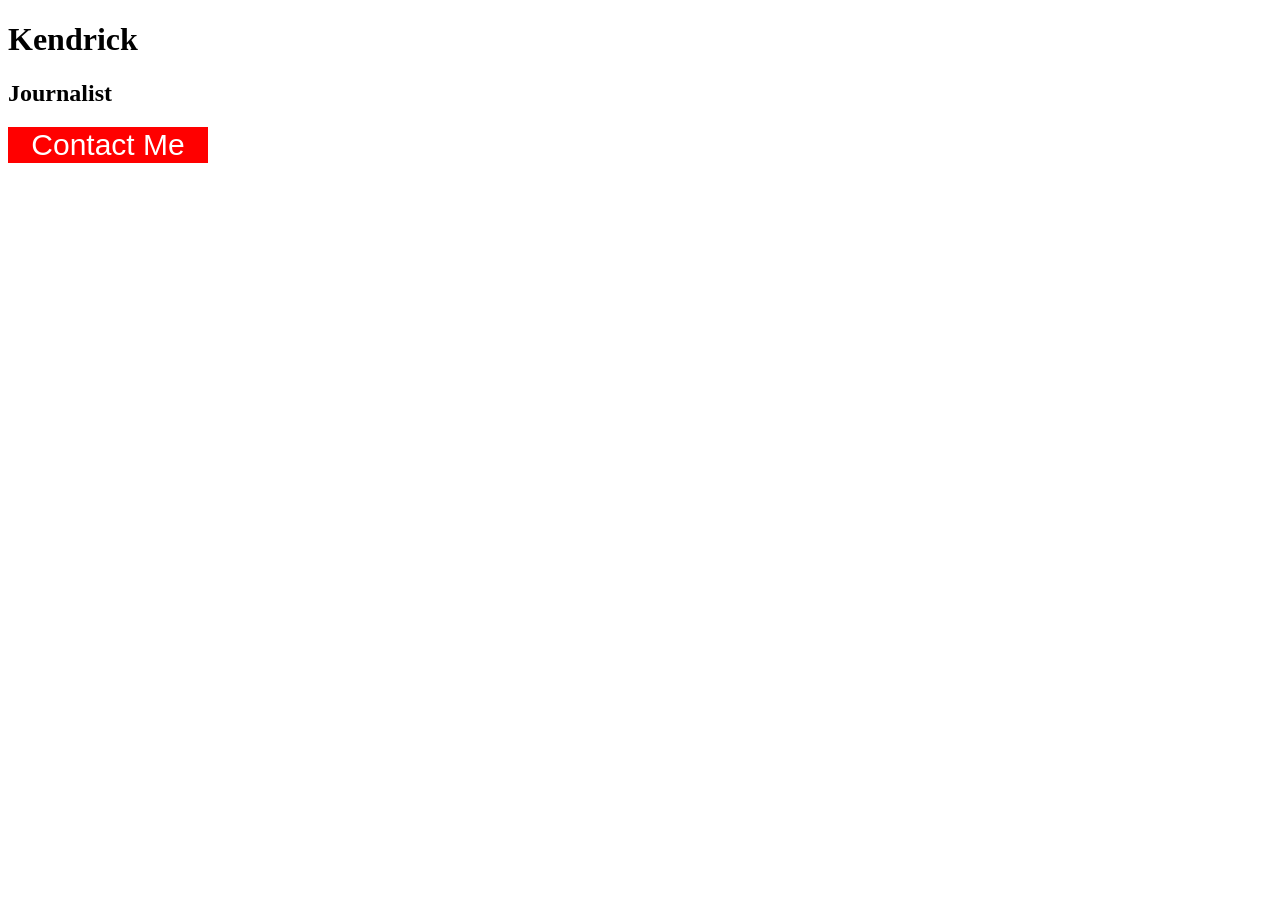
<file: button-assignment/index.html>
<!doctype html>
<html lang="en">
    <head>
        <title>Kendrick Brown</title>
        <link href="style.css" rel="stylesheet" />
    </head>

    <body>
        <h1>Kendrick</h1>
        <h2>Journalist</h2>
        <button>Contact Me</button>
    </body>
</html>
</file>
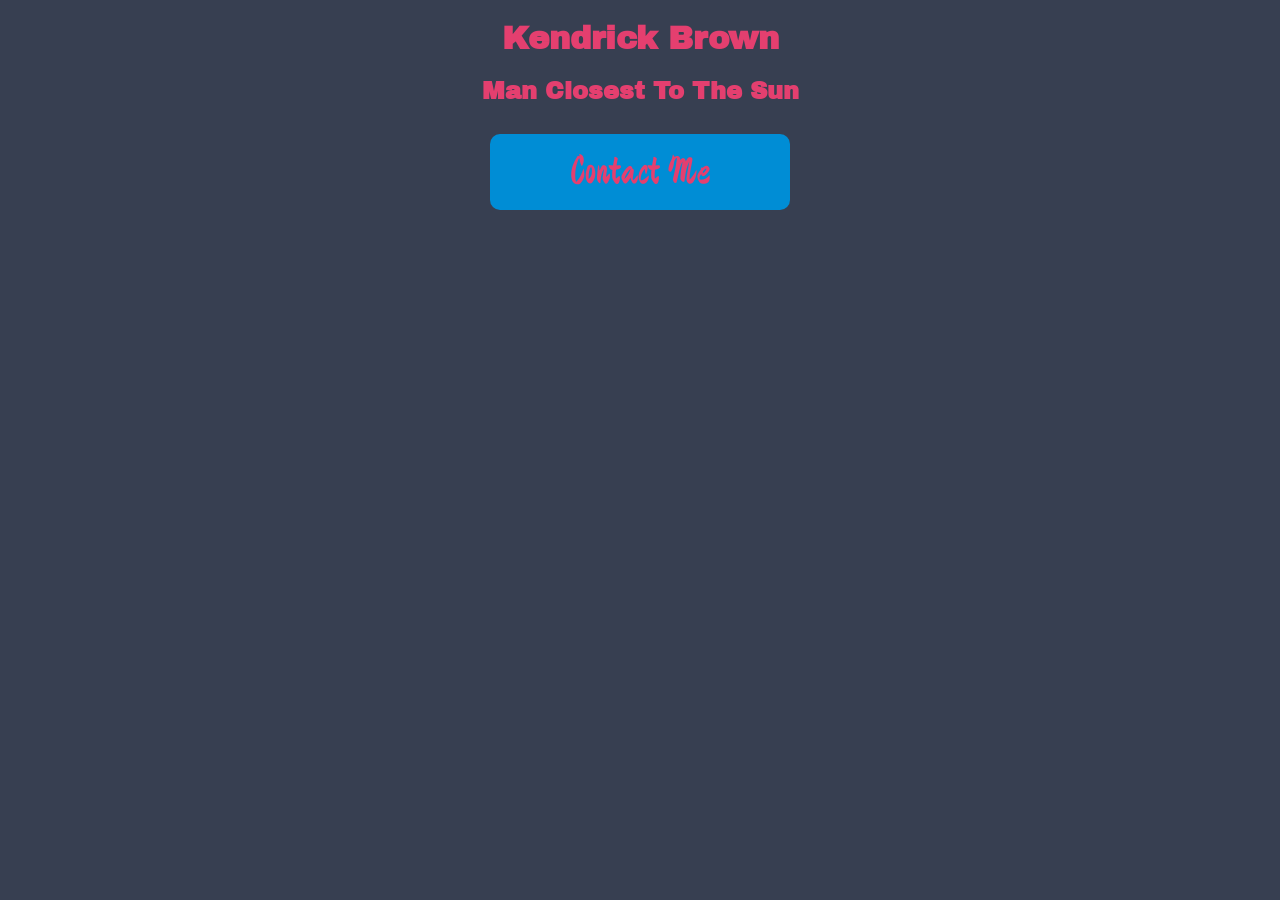
<file: contact-button-assignment/index.html>
<!doctype html>
<html lang="en">
    <head>
        <link rel="preconnect" href="https://fonts.googleapis.com" />
        <link rel="preconnect" href="https://fonts.gstatic.com" crossorigin />
        <link href="https://fonts.googleapis.com/css2?family=Archivo+Black&display=swap" rel="stylesheet" />

        <link rel="preconnect" href="https://fonts.googleapis.com" />
        <link rel="preconnect" href="https://fonts.gstatic.com" crossorigin />
        <link
            href="https://fonts.googleapis.com/css2?family=Archivo+Black&family=Devonshire&display=swap"
            rel="stylesheet" />

        <link href="style.css" rel="stylesheet" />
        <title>Kendrick Brown Button</title>
    </head>

    <body>
        <h1>Kendrick Brown</h1>
        <h2>Man Closest To The Sun</h2>
        <button>Contact Me</button>
    </body>
</html>
</file>
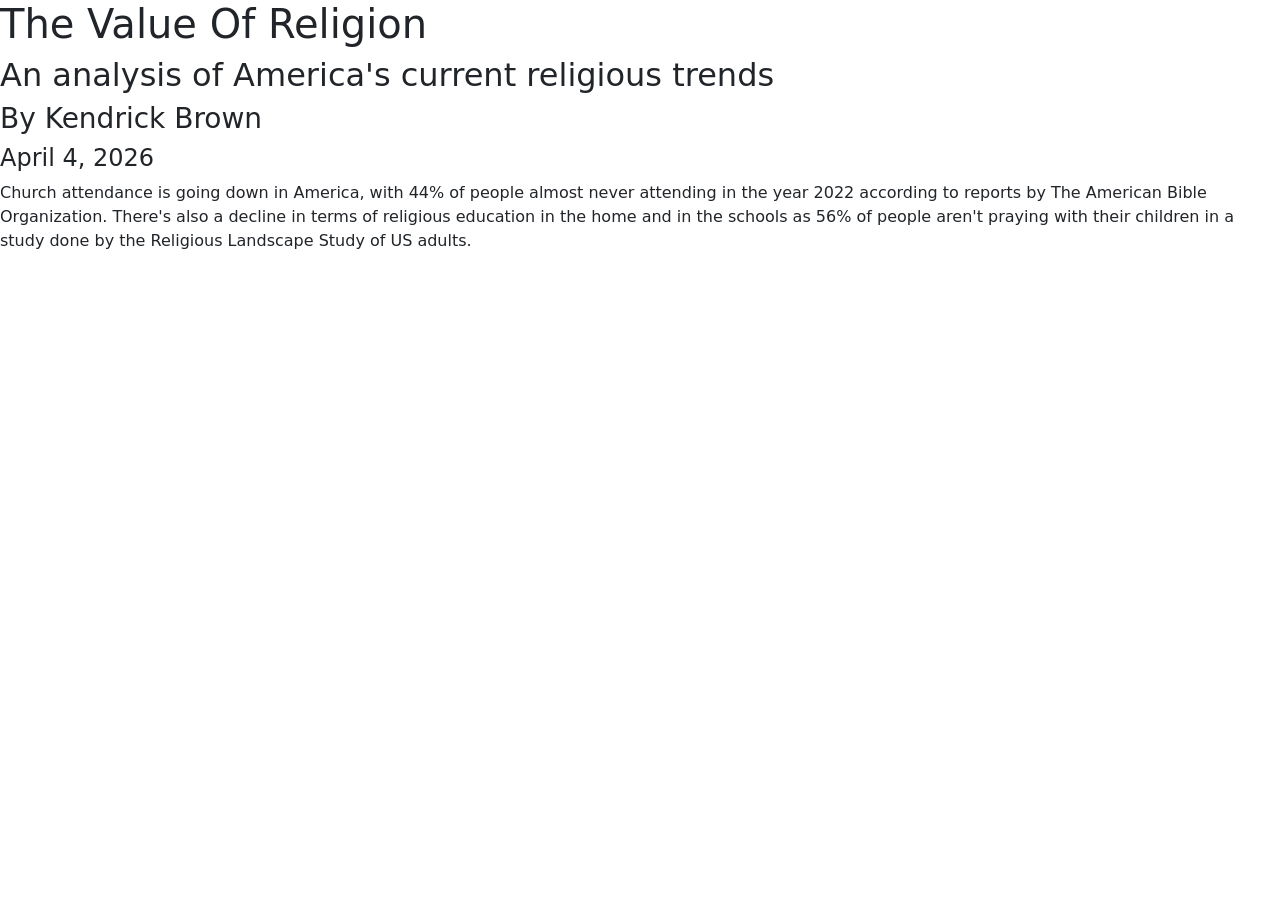
<file: data-viz-project/Index.html>
<!doctype html>
<html lang="en">
    <head>
        <title>Kendrick Brown's Data Story</title>

        <meta charset="utf-8" />

        <meta name="viewport" content="width=device-width, initial-scale=1, shrink-to-fit=no" />

        <!-- Bootstrap CSS -->

        <link
            href="https://cdn.jsdelivr.net/npm/bootstrap@5.3.8/dist/css/bootstrap.min.css"
            rel="stylesheet"
            integrity="sha384-sRIl4kxILFvY47J16cr9ZwB07vP4J8+LH7qKQnuqkuIAvNWLzeN8tE5YBujZqJLB"
            crossorigin="anonymous" />
        <link href="style.css" rel="stylesheet" />
    </head>

    <body>
        <div id="article">
            <h1>The Value Of Religion</h1>

            <h2>An analysis of America's current religious trends</h2>

            <h3 id="byline">By Kendrick Brown</h3>

            <h4 id="date">April 4, 2026</h4>

            <p>
                Church attendance is going down in America, with 44% of people almost never attending in the year 2022
                according to reports by The American Bible Organization. There's also a decline in terms of religious
                education in the home and in the schools as 56% of people aren't praying with their children in a study
                done by the Religious Landscape Study of US adults.
            </p>
            <div class="flourish-embed flourish-chart" data-src="visualisation/28506680">
                <script src="https://public.flourish.studio/resources/embed.js"></script>
                <noscript
                    ><img
                        src="https://public.flourish.studio/visualisation/28506680/thumbnail"
                        width="100%"
                        alt="visualization"
                /></noscript>
            </div>
            <div class="flourish-embed flourish-chart" data-src="visualisation/28507134">
                <script src="https://public.flourish.studio/resources/embed.js"></script>
                <noscript
                    ><img
                        src="https://public.flourish.studio/visualisation/28507134/thumbnail"
                        width="100%"
                        alt="visualization"
                /></noscript>
            </div>
        </div>
    </body>
</html>
</file>
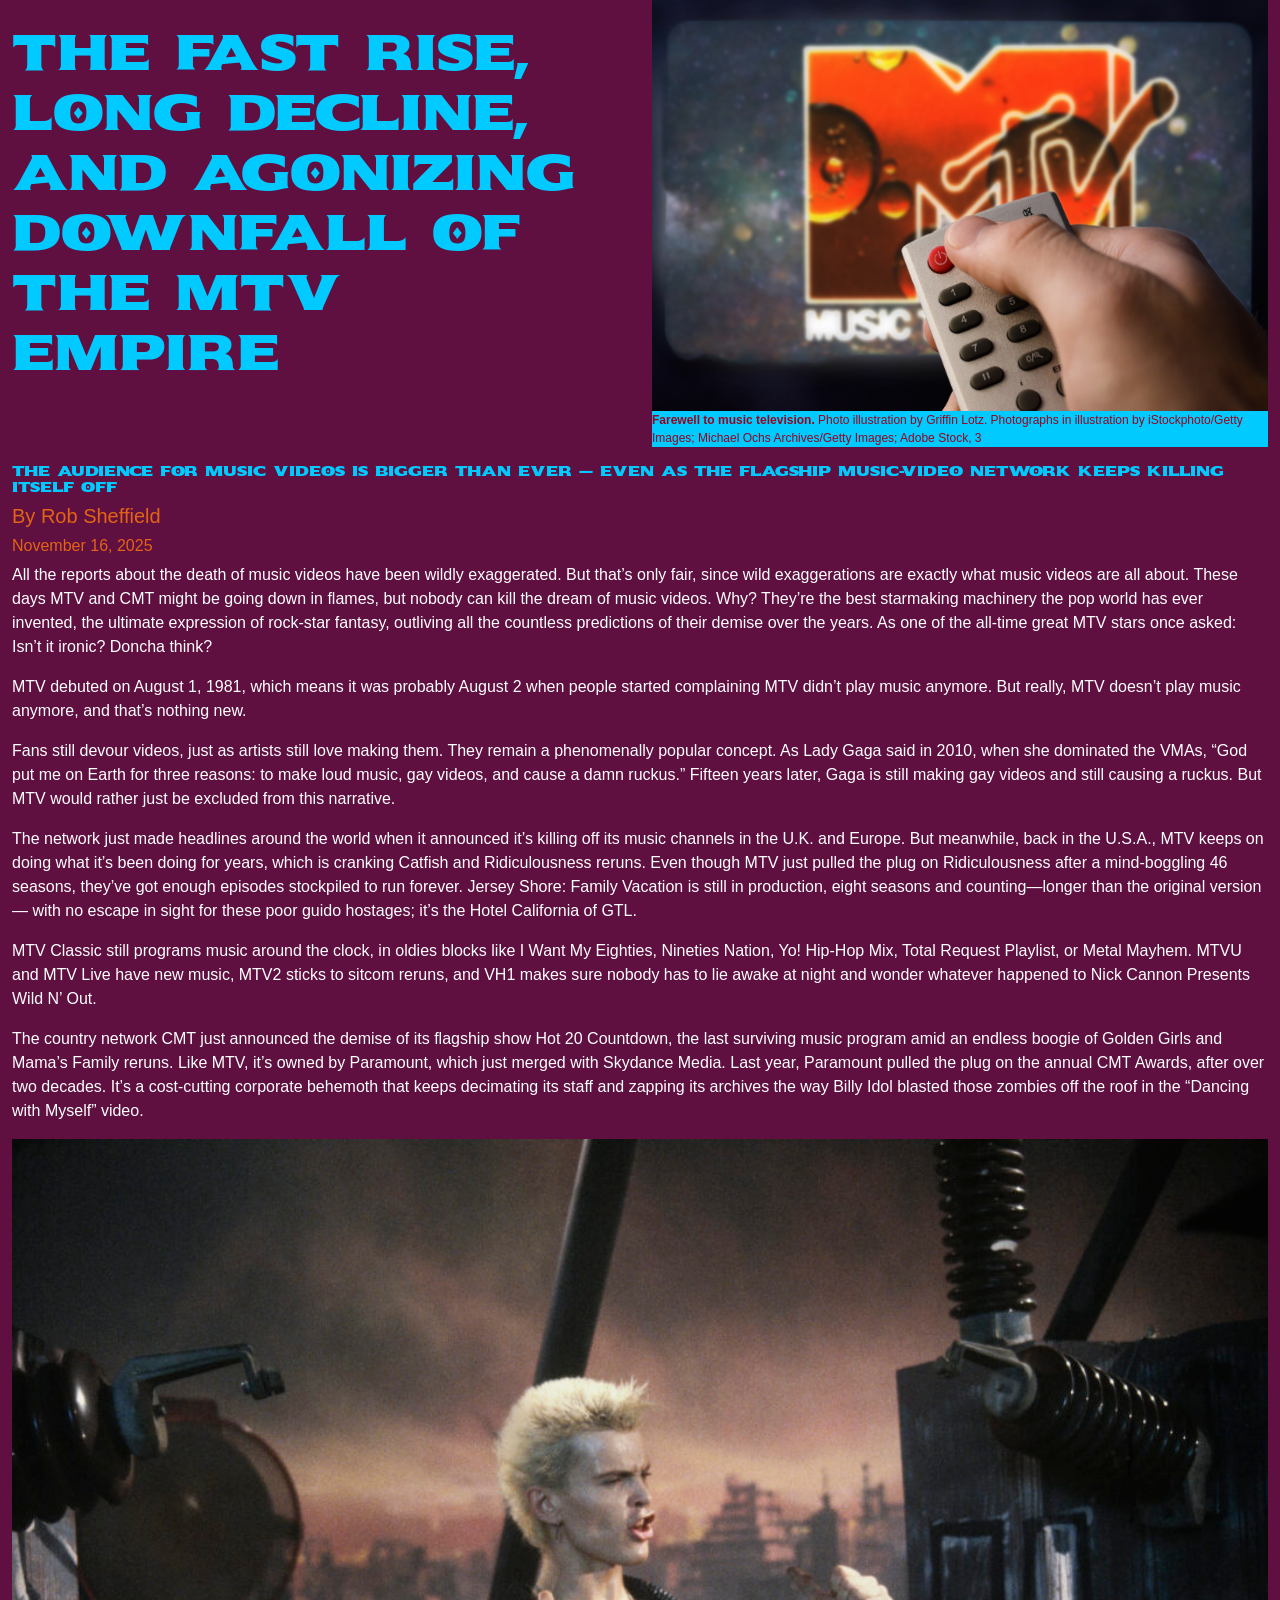
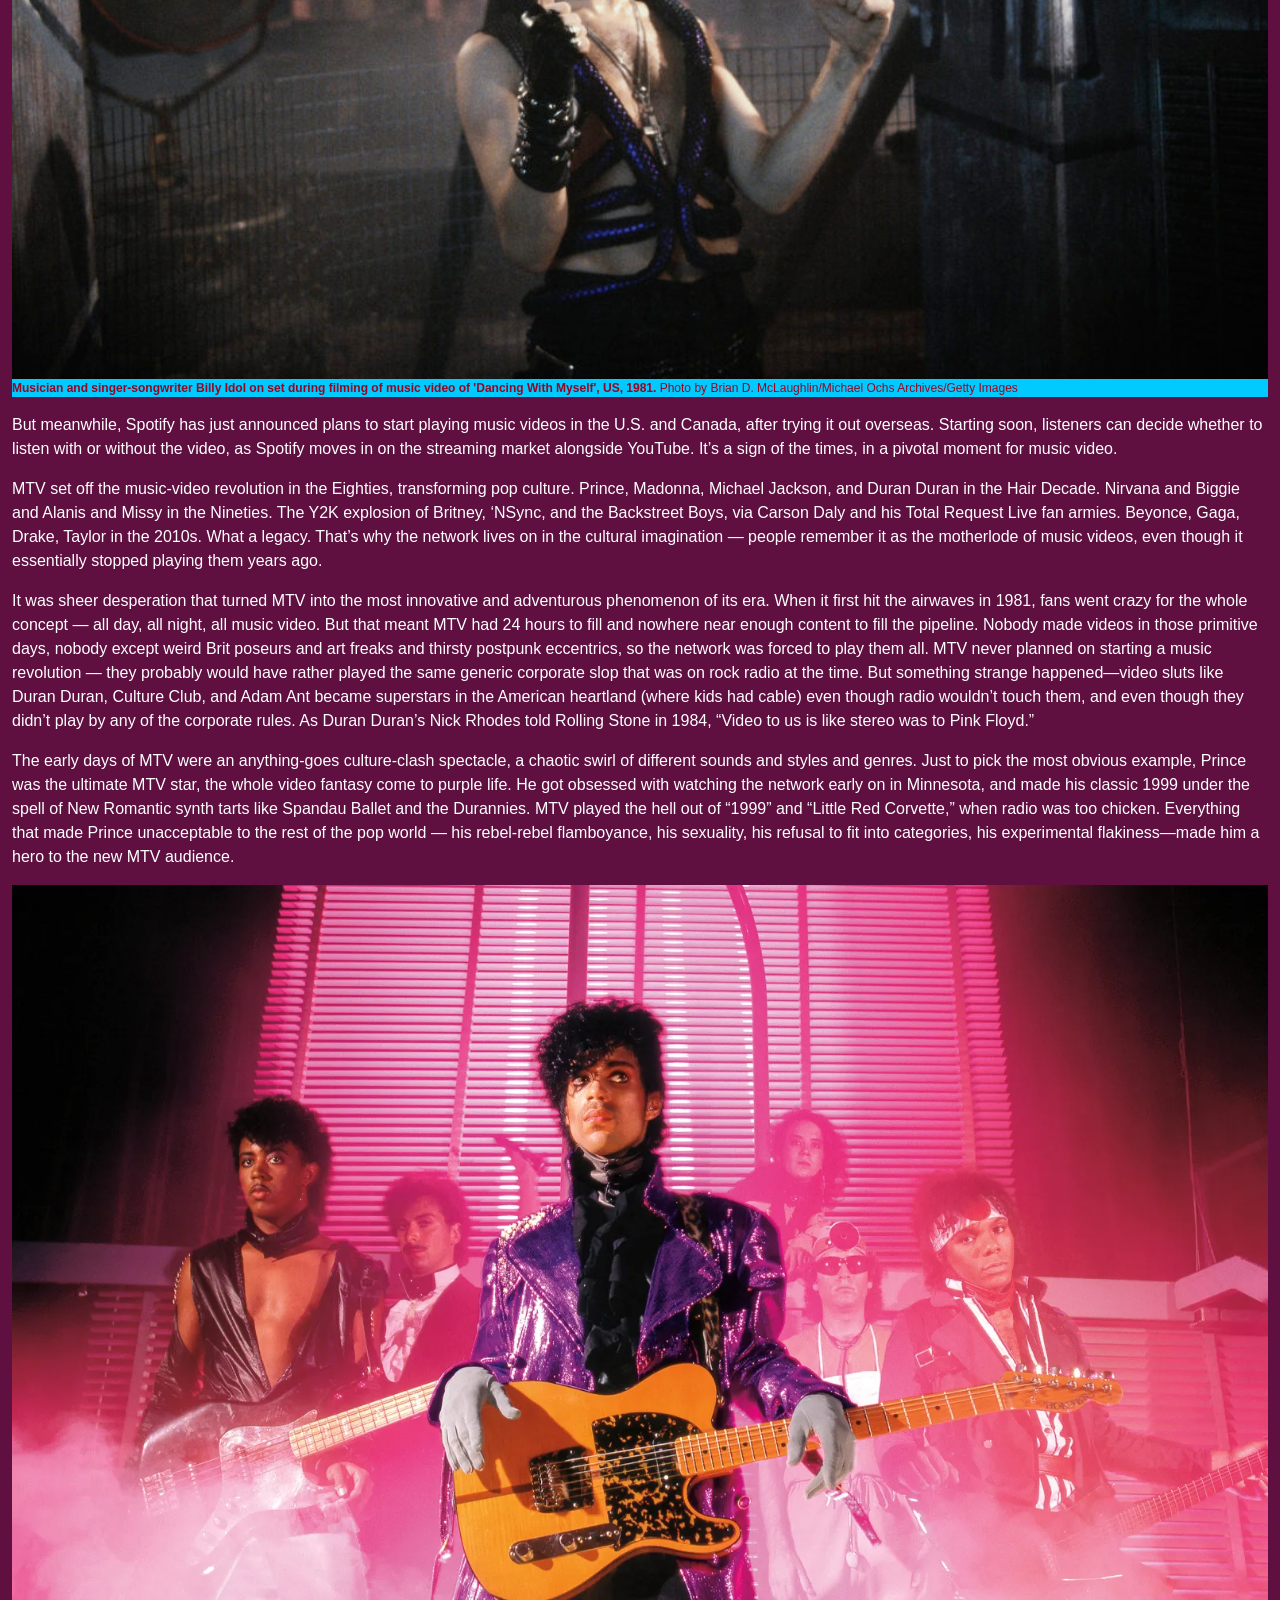
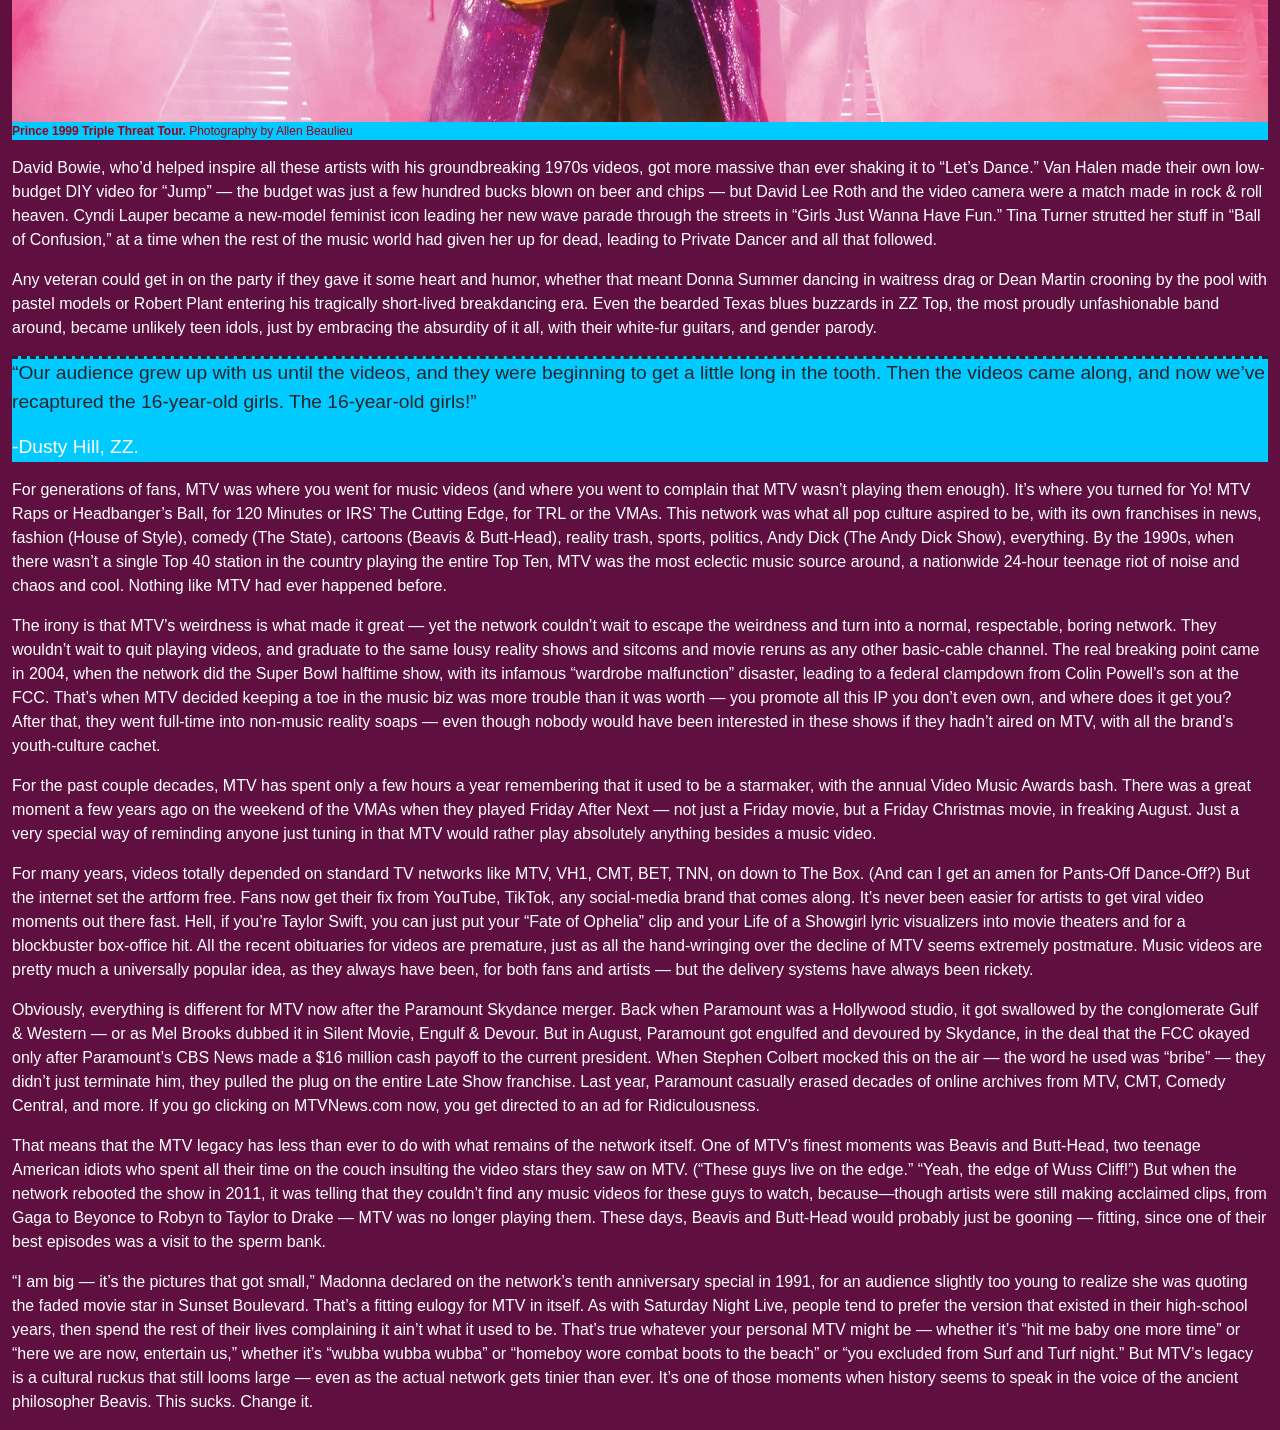
<file: final-project/index.html>
<!doctype html>
<html lang="en">
    <head>
        <title>Kendrick Brown Final Project</title>

        <meta charset="utf-8" />
        <meta name="viewport" content="width=device-width, initial-scale=1, shrink-to-fit=no" />

        <link
            href="https://cdn.jsdelivr.net/npm/bootstrap@5.3.8/dist/css/bootstrap.min.css"
            rel="stylesheet"
            integrity="sha384-sRIl4kxILFvY47J16cr9ZwB07vP4J8+LH7qKQnuqkuIAvNWLzeN8tE5YBujZqJLB"
            crossorigin="anonymous" />

        <link rel="preconnect" href="https://fonts.googleapis.com" />
        <link rel="preconnect" href="https://fonts.gstatic.com" crossorigin />
        <link
            href="https://fonts.googleapis.com/css2?family=Archivo+Black&family=Devonshire&family=Playwrite+US+Modern:wght@100..400&family=Sekuya&display=swap"
            rel="stylesheet" />

        <link href="styles.css" rel="stylesheet" />
    </head>

    <body>
        <div class="container-fluid" id="topper">
            <div class="row">
                <div class="col-sm-6">
                    <h1>The Fast Rise, Long Decline, and Agonizing Downfall of the MTV Empire</h1>
                </div>
                <div class="col-sm-6">
                    <img src="farewell-to-music-television.jpg" alt="MTVlogo" />
                    <p class="caption">
                        Farewell to music television.<span class="credit">
                            Photo illustration by Griffin Lotz. Photographs in illustration by iStockphoto/Getty Images;
                            Michael Ochs Archives/Getty Images; Adobe Stock, 3</span
                        >
                    </p>
                </div>
            </div>
        </div>
        <div class="container-fluid" id="content">
            <div class="row">
                <div class="col">
                    <h3>
                        The audience for music videos is bigger than ever — even as the flagship music-video network
                        keeps killing itself off
                    </h3>
                    <h5>By Rob Sheffield</h5>
                    <h6>November 16, 2025</h6>
                    <p class="narrative">
                        All the reports about the death of music videos have been wildly exaggerated. But that’s only
                        fair, since wild exaggerations are exactly what music videos are all about. These days MTV and
                        CMT might be going down in flames, but nobody can kill the dream of music videos. Why? They’re
                        the best starmaking machinery the pop world has ever invented, the ultimate expression of
                        rock-star fantasy, outliving all the countless predictions of their demise over the years. As
                        one of the all-time great MTV stars once asked: Isn’t it ironic? Doncha think?
                    </p>
                    <p class="narrative">
                        MTV debuted on August 1, 1981, which means it was probably August 2 when people started
                        complaining MTV didn’t play music anymore. But really, MTV doesn’t play music anymore, and
                        that’s nothing new.
                    </p>
                    <div class="flourish-embed flourish-chart" data-src="story/3653570">
                        <script src="https://public.flourish.studio/resources/embed.js"></script>
                        <noscript
                            ><img
                                src="https://public.flourish.studio/story/3653570/thumbnail"
                                width="100%"
                                alt="visualization"
                        /></noscript>
                    </div>
                    <p class="narrative">
                        Fans still devour videos, just as artists still love making them. They remain a phenomenally
                        popular concept. As Lady Gaga said in 2010, when she dominated the VMAs, “God put me on Earth
                        for three reasons: to make loud music, gay videos, and cause a damn ruckus.” Fifteen years
                        later, Gaga is still making gay videos and still causing a ruckus. But MTV would rather just be
                        excluded from this narrative.
                    </p>
                    <p class="narrative">
                        The network just made headlines around the world when it announced it’s killing off its music
                        channels in the U.K. and Europe. But meanwhile, back in the U.S.A., MTV keeps on doing what it’s
                        been doing for years, which is cranking Catfish and Ridiculousness reruns. Even though MTV just
                        pulled the plug on Ridiculousness after a mind-boggling 46 seasons, they’ve got enough episodes
                        stockpiled to run forever. Jersey Shore: Family Vacation is still in production, eight seasons
                        and counting—longer than the original version — with no escape in sight for these poor guido
                        hostages; it’s the Hotel California of GTL.
                    </p>
                    <p class="narrative">
                        MTV Classic still programs music around the clock, in oldies blocks like I Want My Eighties,
                        Nineties Nation, Yo! Hip-Hop Mix, Total Request Playlist, or Metal Mayhem. MTVU and MTV Live
                        have new music, MTV2 sticks to sitcom reruns, and VH1 makes sure nobody has to lie awake at
                        night and wonder whatever happened to Nick Cannon Presents Wild N’ Out.
                    </p>
                    <p class="narrative">
                        The country network CMT just announced the demise of its flagship show Hot 20 Countdown, the
                        last surviving music program amid an endless boogie of Golden Girls and Mama’s Family reruns.
                        Like MTV, it’s owned by Paramount, which just merged with Skydance Media. Last year, Paramount
                        pulled the plug on the annual CMT Awards, after over two decades. It’s a cost-cutting corporate
                        behemoth that keeps decimating its staff and zapping its archives the way Billy Idol blasted
                        those zombies off the roof in the “Dancing with Myself” video.
                    </p>
                    <img
                        src="MV5BNWM4ODc1MmUtMDliNy00N2Y0LWJiZjMtNDhmNDhiYTM2MDNhXkEyXkFqcGc@._V1_FMjpg_UX1000_.jpg"
                        alt="Billy Idol" />
                    <p class="caption">
                        Musician and singer-songwriter Billy Idol on set during filming of music video of 'Dancing With
                        Myself', US, 1981.
                        <span class="credit"> Photo by Brian D. McLaughlin/Michael Ochs Archives/Getty Images</span>
                    </p>
                    <p class="narrative">
                        But meanwhile, Spotify has just announced plans to start playing music videos in the U.S. and
                        Canada, after trying it out overseas. Starting soon, listeners can decide whether to listen with
                        or without the video, as Spotify moves in on the streaming market alongside YouTube. It’s a sign
                        of the times, in a pivotal moment for music video.
                    </p>
                    <p class="narrative">
                        MTV set off the music-video revolution in the Eighties, transforming pop culture. Prince,
                        Madonna, Michael Jackson, and Duran Duran in the Hair Decade. Nirvana and Biggie and Alanis and
                        Missy in the Nineties. The Y2K explosion of Britney, ‘NSync, and the Backstreet Boys, via Carson
                        Daly and his Total Request Live fan armies. Beyonce, Gaga, Drake, Taylor in the 2010s. What a
                        legacy. That’s why the network lives on in the cultural imagination — people remember it as the
                        motherlode of music videos, even though it essentially stopped playing them years ago.
                    </p>
                    <p class="narrative">
                        It was sheer desperation that turned MTV into the most innovative and adventurous phenomenon of
                        its era. When it first hit the airwaves in 1981, fans went crazy for the whole concept — all
                        day, all night, all music video. But that meant MTV had 24 hours to fill and nowhere near enough
                        content to fill the pipeline. Nobody made videos in those primitive days, nobody except weird
                        Brit poseurs and art freaks and thirsty postpunk eccentrics, so the network was forced to play
                        them all. MTV never planned on starting a music revolution — they probably would have rather
                        played the same generic corporate slop that was on rock radio at the time. But something strange
                        happened—video sluts like Duran Duran, Culture Club, and Adam Ant became superstars in the
                        American heartland (where kids had cable) even though radio wouldn’t touch them, and even though
                        they didn’t play by any of the corporate rules. As Duran Duran’s Nick Rhodes told Rolling Stone
                        in 1984, “Video to us is like stereo was to Pink Floyd.”
                    </p>
                    <p class="narrative">
                        The early days of MTV were an anything-goes culture-clash spectacle, a chaotic swirl of
                        different sounds and styles and genres. Just to pick the most obvious example, Prince was the
                        ultimate MTV star, the whole video fantasy come to purple life. He got obsessed with watching
                        the network early on in Minnesota, and made his classic 1999 under the spell of New Romantic
                        synth tarts like Spandau Ballet and the Durannies. MTV played the hell out of “1999” and “Little
                        Red Corvette,” when radio was too chicken. Everything that made Prince unacceptable to the rest
                        of the pop world — his rebel-rebel flamboyance, his sexuality, his refusal to fit into
                        categories, his experimental flakiness—made him a hero to the new MTV audience.
                    </p>
                    <img src="prince-1999-tour.webp" alt="Prince" />
                    <p class="caption">
                        Prince 1999 Triple Threat Tour. <span class="credit"> Photography by Allen Beaulieu</span>
                    </p>
                    <p class="narrative">
                        David Bowie, who’d helped inspire all these artists with his groundbreaking 1970s videos, got
                        more massive than ever shaking it to “Let’s Dance.” Van Halen made their own low-budget DIY
                        video for “Jump” — the budget was just a few hundred bucks blown on beer and chips — but David
                        Lee Roth and the video camera were a match made in rock & roll heaven. Cyndi Lauper became a
                        new-model feminist icon leading her new wave parade through the streets in “Girls Just Wanna
                        Have Fun.” Tina Turner strutted her stuff in “Ball of Confusion,” at a time when the rest of the
                        music world had given her up for dead, leading to Private Dancer and all that followed.
                    </p>
                    <p class="narrative">
                        Any veteran could get in on the party if they gave it some heart and humor, whether that meant
                        Donna Summer dancing in waitress drag or Dean Martin crooning by the pool with pastel models or
                        Robert Plant entering his tragically short-lived breakdancing era. Even the bearded Texas blues
                        buzzards in ZZ Top, the most proudly unfashionable band around, became unlikely teen idols, just
                        by embracing the absurdity of it all, with their white-fur guitars, and gender parody.
                    </p>
                    <div class="pullquote">
                        <p class="quote">
                            “Our audience grew up with us until the videos, and they were beginning to get a little long
                            in the tooth. Then the videos came along, and now we’ve recaptured the 16-year-old girls.
                            The 16-year-old girls!”
                        </p>
                        <p class="attribution">-Dusty Hill, ZZ.</p>
                    </div>
                    <p class="narrative">
                        For generations of fans, MTV was where you went for music videos (and where you went to complain
                        that MTV wasn’t playing them enough). It’s where you turned for Yo! MTV Raps or Headbanger’s
                        Ball, for 120 Minutes or IRS’ The Cutting Edge, for TRL or the VMAs. This network was what all
                        pop culture aspired to be, with its own franchises in news, fashion (House of Style), comedy
                        (The State), cartoons (Beavis & Butt-Head), reality trash, sports, politics, Andy Dick (The Andy
                        Dick Show), everything. By the 1990s, when there wasn’t a single Top 40 station in the country
                        playing the entire Top Ten, MTV was the most eclectic music source around, a nationwide 24-hour
                        teenage riot of noise and chaos and cool. Nothing like MTV had ever happened before.
                    </p>
                    <p class="narrative">
                        The irony is that MTV’s weirdness is what made it great — yet the network couldn’t wait to
                        escape the weirdness and turn into a normal, respectable, boring network. They wouldn’t wait to
                        quit playing videos, and graduate to the same lousy reality shows and sitcoms and movie reruns
                        as any other basic-cable channel. The real breaking point came in 2004, when the network did the
                        Super Bowl halftime show, with its infamous “wardrobe malfunction” disaster, leading to a
                        federal clampdown from Colin Powell’s son at the FCC. That’s when MTV decided keeping a toe in
                        the music biz was more trouble than it was worth — you promote all this IP you don’t even own,
                        and where does it get you? After that, they went full-time into non-music reality soaps — even
                        though nobody would have been interested in these shows if they hadn’t aired on MTV, with all
                        the brand’s youth-culture cachet.
                    </p>
                    <p class="narrative">
                        For the past couple decades, MTV has spent only a few hours a year remembering that it used to
                        be a starmaker, with the annual Video Music Awards bash. There was a great moment a few years
                        ago on the weekend of the VMAs when they played Friday After Next — not just a Friday movie, but
                        a Friday Christmas movie, in freaking August. Just a very special way of reminding anyone just
                        tuning in that MTV would rather play absolutely anything besides a music video.
                    </p>
                    <div class="flourish-embed flourish-chart" data-src="visualisation/28632174">
                        <script src="https://public.flourish.studio/resources/embed.js"></script>
                        <noscript
                            ><img
                                src="https://public.flourish.studio/visualisation/28632174/thumbnail"
                                width="100%"
                                alt="visualization"
                        /></noscript>
                    </div>
                    <p class="narrative">
                        For many years, videos totally depended on standard TV networks like MTV, VH1, CMT, BET, TNN, on
                        down to The Box. (And can I get an amen for Pants-Off Dance-Off?) But the internet set the
                        artform free. Fans now get their fix from YouTube, TikTok, any social-media brand that comes
                        along. It’s never been easier for artists to get viral video moments out there fast. Hell, if
                        you’re Taylor Swift, you can just put your “Fate of Ophelia” clip and your Life of a Showgirl
                        lyric visualizers into movie theaters and for a blockbuster box-office hit. All the recent
                        obituaries for videos are premature, just as all the hand-wringing over the decline of MTV seems
                        extremely postmature. Music videos are pretty much a universally popular idea, as they always
                        have been, for both fans and artists — but the delivery systems have always been rickety.
                    </p>
                    <p class="narrative">
                        Obviously, everything is different for MTV now after the Paramount Skydance merger. Back when
                        Paramount was a Hollywood studio, it got swallowed by the conglomerate Gulf & Western — or as
                        Mel Brooks dubbed it in Silent Movie, Engulf & Devour. But in August, Paramount got engulfed and
                        devoured by Skydance, in the deal that the FCC okayed only after Paramount’s CBS News made a $16
                        million cash payoff to the current president. When Stephen Colbert mocked this on the air — the
                        word he used was “bribe” — they didn’t just terminate him, they pulled the plug on the entire
                        Late Show franchise. Last year, Paramount casually erased decades of online archives from MTV,
                        CMT, Comedy Central, and more. If you go clicking on MTVNews.com now, you get directed to an ad
                        for Ridiculousness.
                    </p>
                    <p class="narrative">
                        That means that the MTV legacy has less than ever to do with what remains of the network itself.
                        One of MTV’s finest moments was Beavis and Butt-Head, two teenage American idiots who spent all
                        their time on the couch insulting the video stars they saw on MTV. (“These guys live on the
                        edge.” “Yeah, the edge of Wuss Cliff!”) But when the network rebooted the show in 2011, it was
                        telling that they couldn’t find any music videos for these guys to watch, because—though artists
                        were still making acclaimed clips, from Gaga to Beyonce to Robyn to Taylor to Drake — MTV was no
                        longer playing them. These days, Beavis and Butt-Head would probably just be gooning — fitting,
                        since one of their best episodes was a visit to the sperm bank.
                    </p>
                    <p class="narrative">
                        “I am big — it’s the pictures that got small,” Madonna declared on the network’s tenth
                        anniversary special in 1991, for an audience slightly too young to realize she was quoting the
                        faded movie star in Sunset Boulevard. That’s a fitting eulogy for MTV in itself. As with
                        Saturday Night Live, people tend to prefer the version that existed in their high-school years,
                        then spend the rest of their lives complaining it ain’t what it used to be. That’s true whatever
                        your personal MTV might be — whether it’s “hit me baby one more time” or “here we are now,
                        entertain us,” whether it’s “wubba wubba wubba” or “homeboy wore combat boots to the beach” or
                        “you excluded from Surf and Turf night.” But MTV’s legacy is a cultural ruckus that still looms
                        large — even as the actual network gets tinier than ever. It’s one of those moments when history
                        seems to speak in the voice of the ancient philosopher Beavis. This sucks. Change it.
                    </p>
                </div>
            </div>
        </div>
    </body>
</html>
</file>
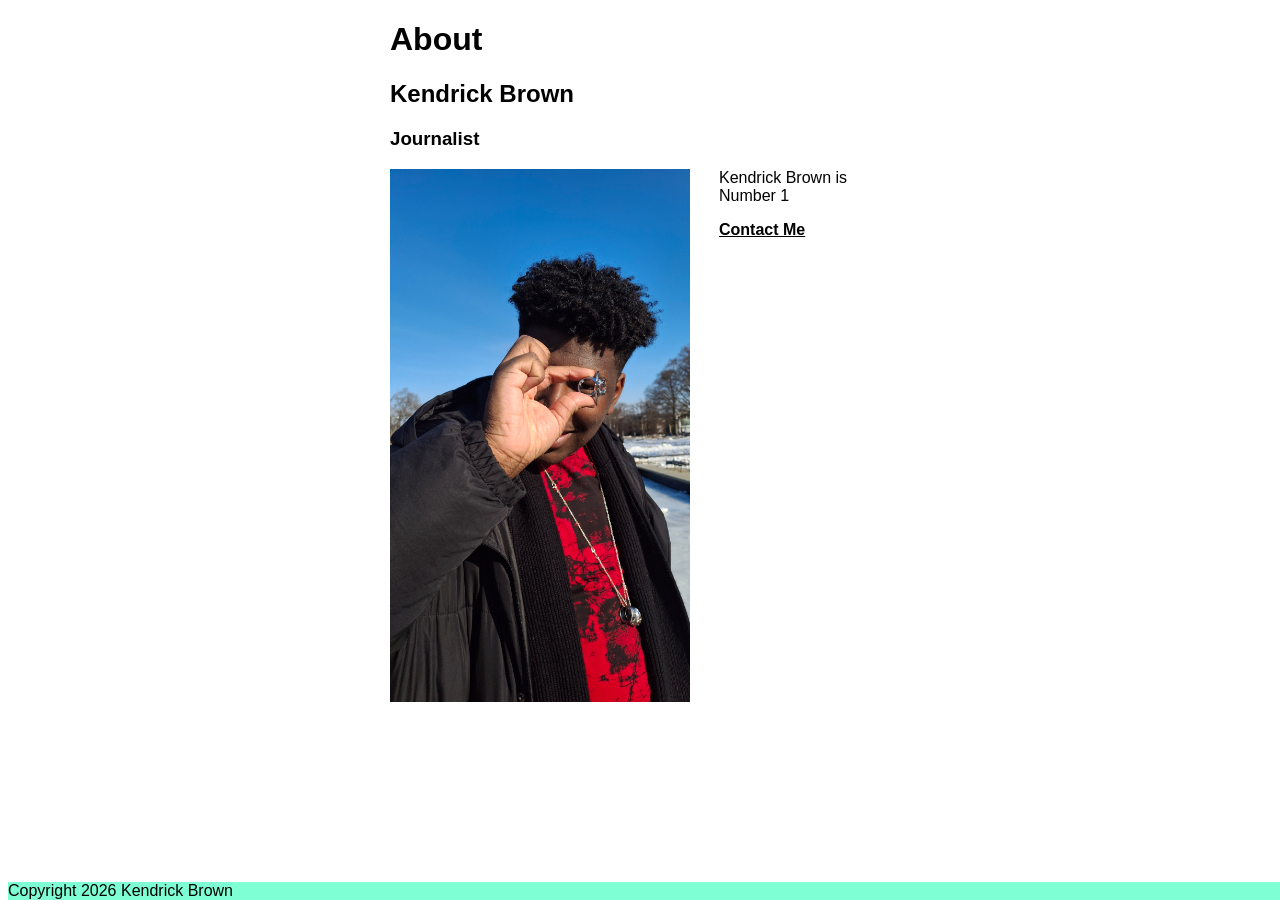
<file: Mid-term Prep/index.html>
<!DOCTYPE html>

<html lang="en">
    
<head>
<meta charset="utf-8">
<meta name="viewport" content="width=device-width, initial-scale=1, shrink-to-fit=no">
           

<title>Kendrick Brown Midterm Prep</title>
     <link href="style.css" rel="stylesheet" />
</head>
    
<body>
<div id=info> 
    <h1>About</h1>
    <h2>Kendrick Brown</h2>
    <h3>Journalist</h3>
    <img src="20260214_151608.jpg" alt="Kendrick Brown" id=headshot>
    <p>Kendrick Brown is Number 1</p>
    <div id=contact>
        <a href="https://mail.google.com/mail/u/0/?tab=rm&ogbl#inbox" target="_blank"> Contact Me </a> 
    </div>
    </div>
    <div id="footer"> 
       Copyright 2026 Kendrick Brown 
    </div>
</body>

</html>
</file>
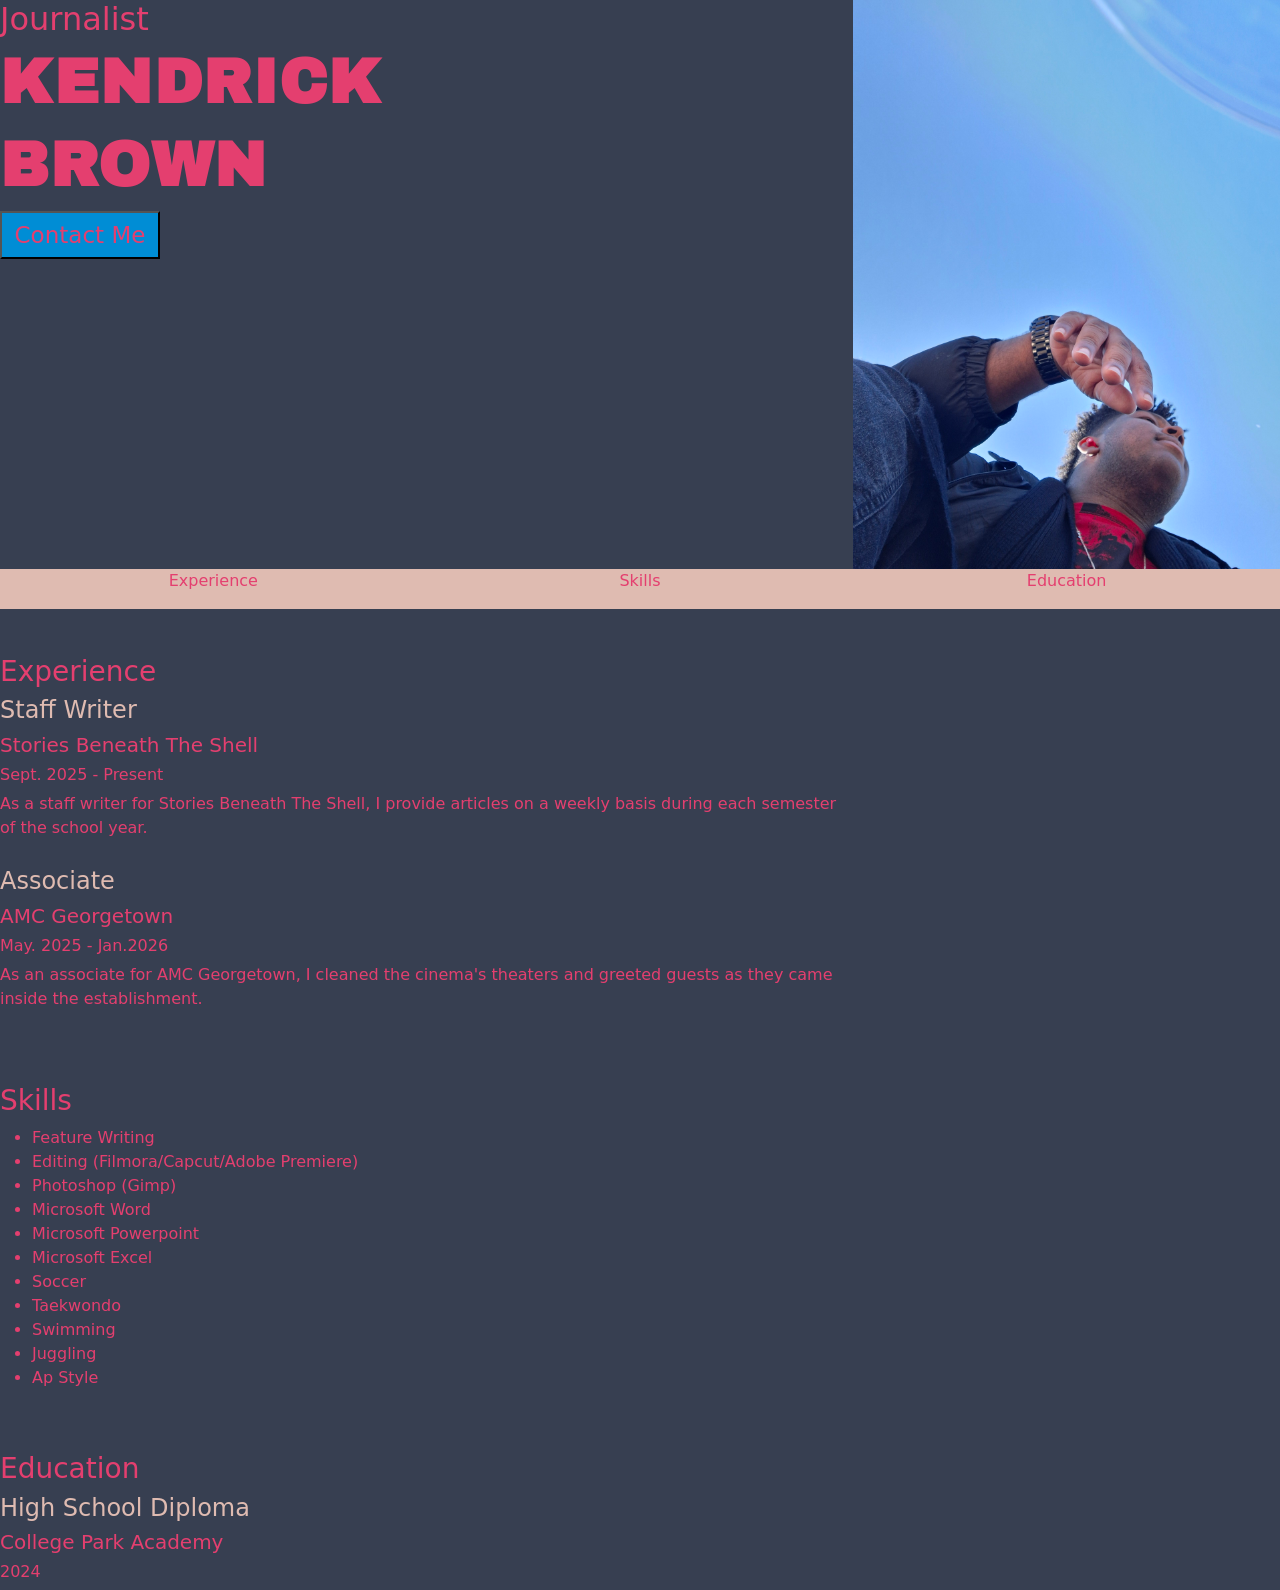
<file: online-portfolio/index.html>
<!doctype html>
<html lang="en">
    <head>
        <meta charset="UTF-8" />
        <meta name="viewport" content="width=device-width, initial-scale=1" />

        <title>Title</title>

        <link
            href="https://cdn.jsdelivr.net/npm/bootstrap@5.3.8/dist/css/bootstrap.min.css"
            rel="stylesheet"
            integrity="sha384-sRIl4kxILFvY47J16cr9ZwB07vP4J8+LH7qKQnuqkuIAvNWLzeN8tE5YBujZqJLB"
            crossorigin="anonymous" />

        <link rel="preconnect" href="https://fonts.googleapis.com" />
        <link rel="preconnect" href="https://fonts.gstatic.com" crossorigin />
        <link
            href="https://fonts.googleapis.com/css2?family=Archivo+Black&family=Devonshire&family=Playwrite+US+Modern:wght@100..400&display=swap"
            rel="stylesheet" />

        <link href="style.css" rel="stylesheet" />
    </head>
    <body>
        <div class="container-fluid">
            <div class="row">
                <div class="col-sm-8 fullwidth">
                    <h2>Journalist</h2>
                    <h1>Kendrick</h1>
                    <h1>Brown</h1>
                    <button id="button">
                        <a href="https://mail.google.com/mail/u/0/?tab=rm&ogbl#inbox" target="_blank"> Contact Me </a>
                    </button>
                </div>
                <div class="col-sm-4 fullwidth">
                    <img src="20260214_134302.jpg" id="headshot" />
                </div>
            </div>
        </div>

        <div class="container-fluid" id="navigation">
            <div class="row">
                <div class="col-4">
                    <p><a href="#Experience">Experience</a></p>
                </div>
                <div class="col-4">
                    <p><a href="#Skills">Skills</a></p>
                </div>
                <div class="col-4">
                    <p><a href="#Education">Education</a></p>
                </div>
            </div>
        </div>
        <div class="container-fluid" id="Distance">
            <div class="row">
                <div class="col"><h3 id="Experience">Experience</h3></div>
            </div>
            <div class="row">
                <h4>Staff Writer</h4>
                <h5>Stories Beneath The Shell</h5>
                <h6>Sept. 2025 - Present</h6>
            </div>
            <div class="col-8">
                <p>
                    As a staff writer for Stories Beneath The Shell, I provide articles on a weekly basis during each
                    semester of the school year.
                </p>
            </div>
            <div class="row">
                <h4>Associate</h4>
                <h5>AMC Georgetown</h5>
                <h6>May. 2025 - Jan.2026</h6>
            </div>
            <div class="col-8">
                <p>
                    As an associate for AMC Georgetown, I cleaned the cinema's theaters and greeted guests as they came
                    inside the establishment.
                </p>
            </div>

            <div class="row">
                <div class="col"><h3 id="Skills">Skills</h3></div>
            </div>
            <ul>
                <li>Feature Writing</li>
                <li>Editing (Filmora/Capcut/Adobe Premiere)</li>
                <li>Photoshop (Gimp)</li>
                <li>Microsoft Word</li>
                <li>Microsoft Powerpoint</li>
                <li>Microsoft Excel</li>
                <li>Soccer</li>
                <li>Taekwondo</li>
                <li>Swimming</li>
                <li>Juggling</li>
                <li>Ap Style</li>
            </ul>
            <div class="row">
                <div class="col"><h3 id="Education">Education</h3></div>
            </div>
            <div class="row">
                <h4>High School Diploma</h4>
                <h5>College Park Academy</h5>
                <h6>2024</h6>
            </div>
        </div>
    </body>
</html>
</file>
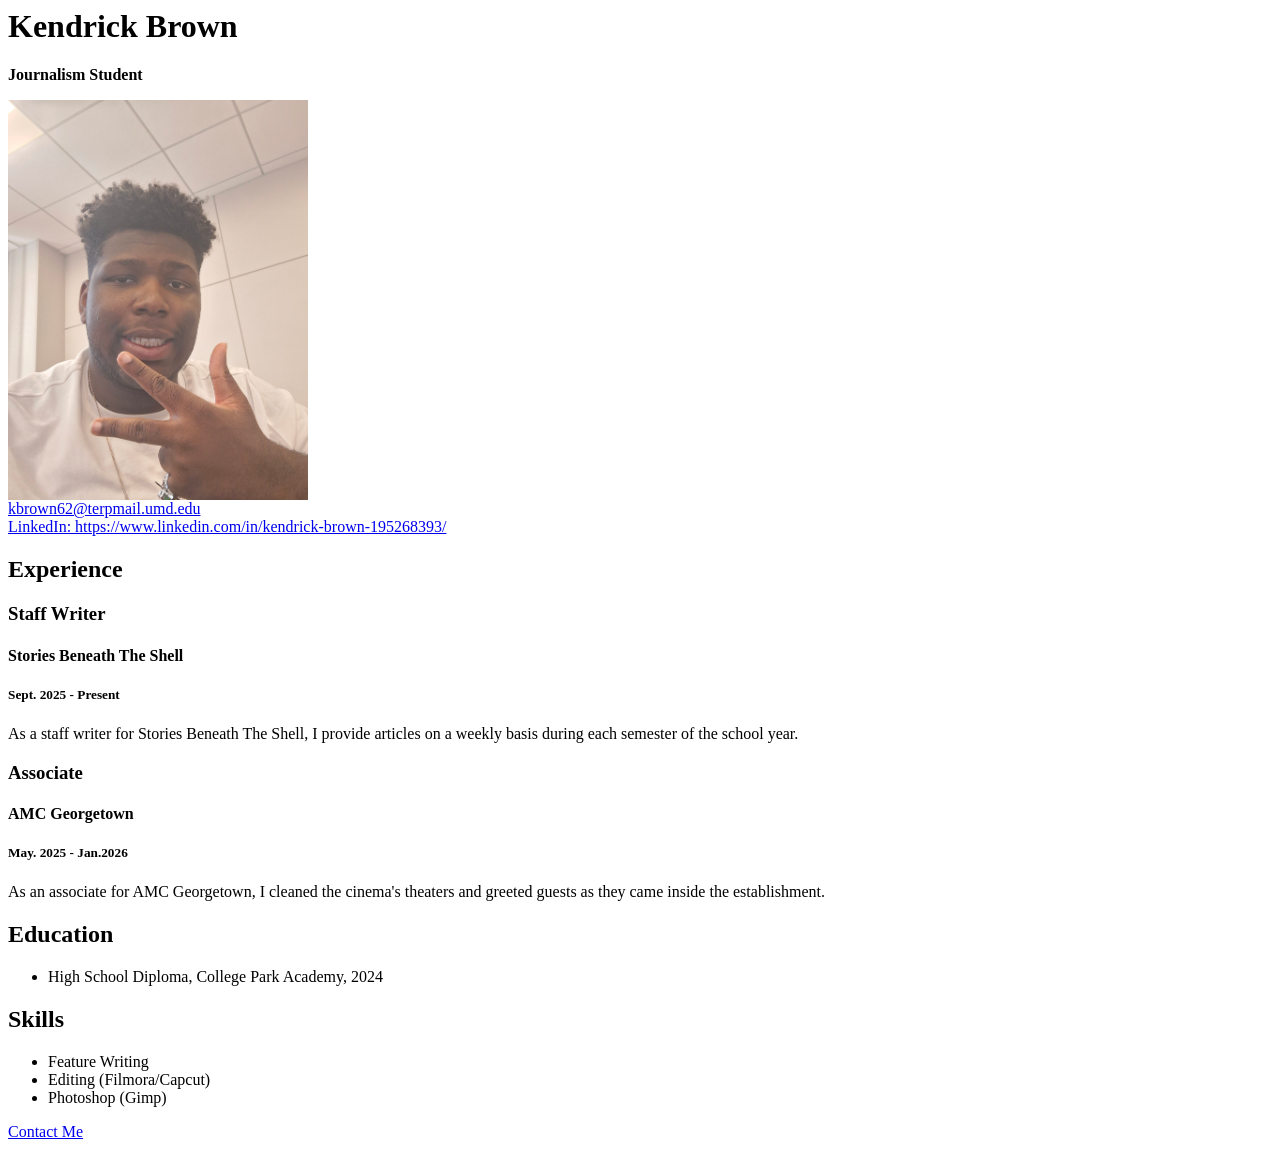
<file: resume.html>
<html>
    <head>
        <title>Your Name Resume</title>
    </head>

    <body>
            <!--I built this myself-->
        
        <h1>Kendrick Brown</h1>

        <p><strong>Journalism Student</strong></p>
        <img src="20260203_104505.jpg" alt="A Photo Of Me" width="300" />
        <div id="Contact">
            <a href="https://mail.google.com/mail/u/0/?tab=rm&ogbl#inbox" target="_blank">kbrown62@terpmail.umd.edu</a>
            <br />
            <a href="https://www.linkedin.com/in/kendrick-brown-195268393/" target="_blank"
                >LinkedIn: https://www.linkedin.com/in/kendrick-brown-195268393/</a
            >
        </div>

        <h2>Experience</h2>

        <h3>Staff Writer</h3>
        <h4>Stories Beneath The Shell</h4>
        <h5>Sept. 2025 - Present</h5>
        <p>
            As a staff writer for Stories Beneath The Shell, I provide articles on a weekly basis during each semester
            of the school year.
        </p>

        <h3>Associate</h3>
        <h4>AMC Georgetown</h4>
        <h5>May. 2025 - Jan.2026</h5>
        <p>
            As an associate for AMC Georgetown, I cleaned the cinema's theaters and greeted guests as they came inside
            the establishment.
        </p>

        <h2>Education</h2>

        <ul>
            <li>High School Diploma, College Park Academy, 2024</li>
        </ul>

        <h2>Skills</h2>

        <ul>
            <li>Feature Writing</li>
            <li>Editing (Filmora/Capcut)</li>
            <li>Photoshop (Gimp)</li>
        </ul>

        <p><a href="#Contact">Contact Me</a></p>
    </body>

</html>
</file>
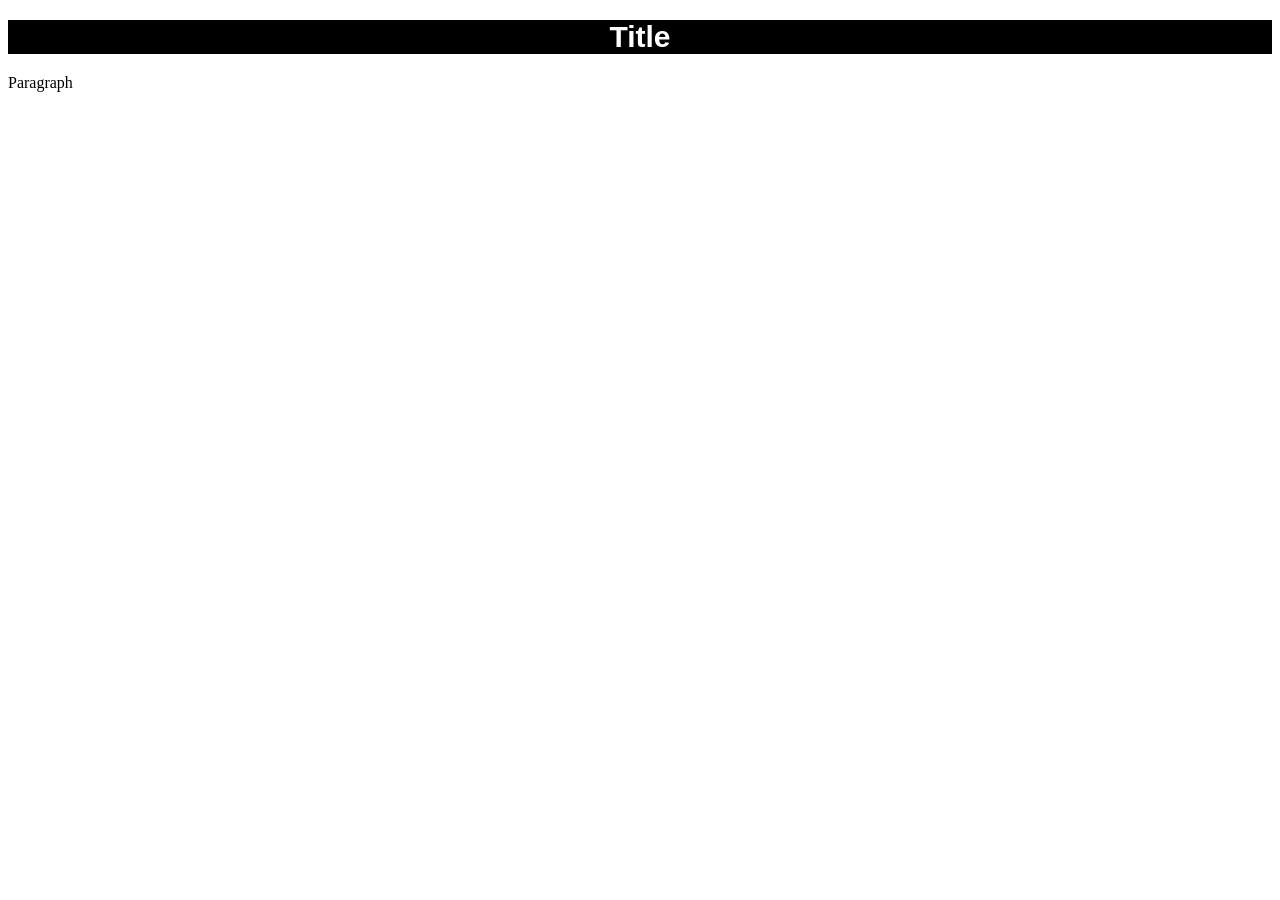
<file: styled-text.html>
<!doctype html>
<html lang="en">
    <head>
        <title>Stytled Text</title>
    </head>

    <body>
        <h1 style="background-color: black; color: white; font-family: arial; font-size: 30px; text-align: center">
            Title
        </h1>
        <p>Paragraph</p>
    </body>
</html>
</file>
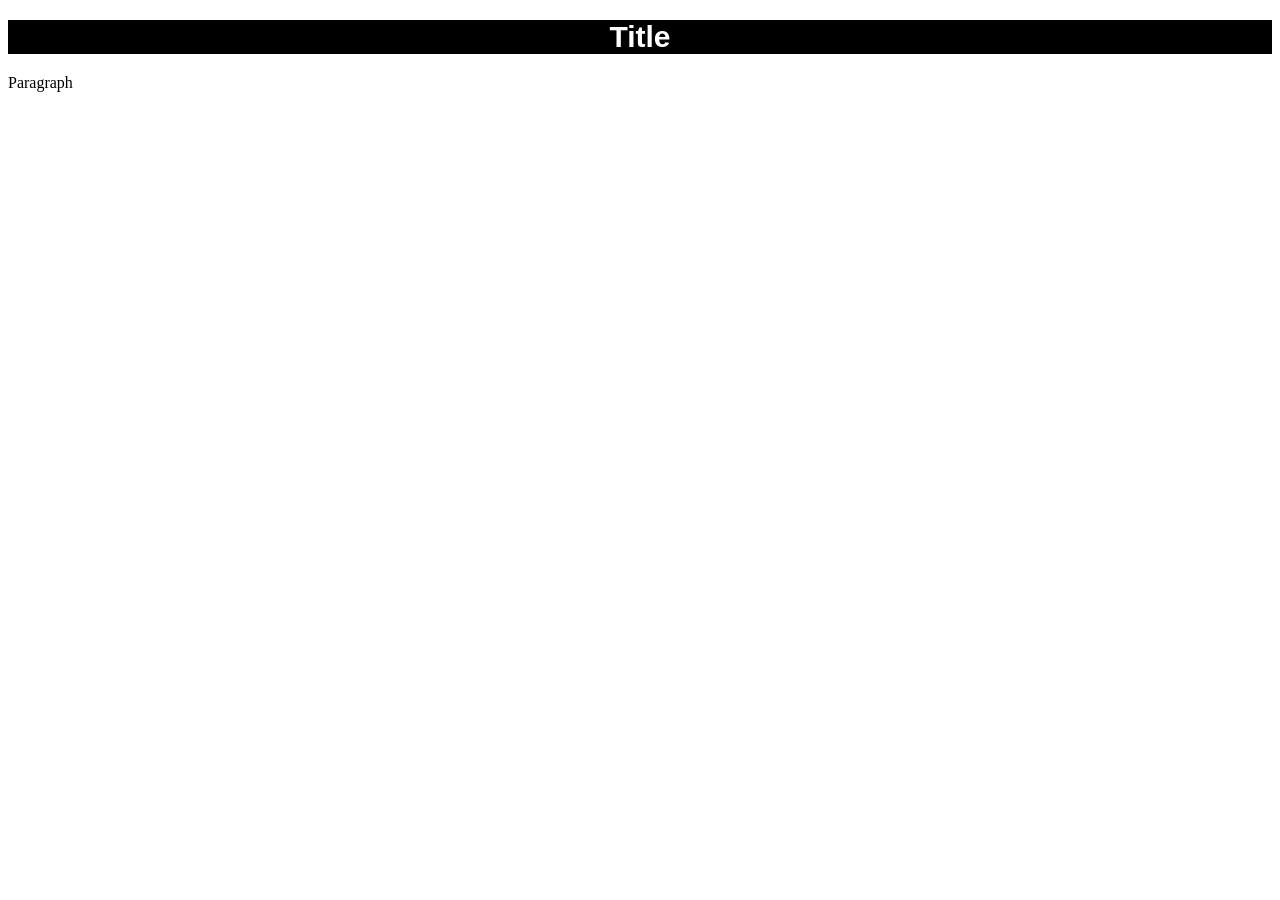
<file: Styling-assignment/styled-text.html>
<!doctype html>
<html lang="en">
    <head>
        <title>Stytled Text</title>
       <link href="Style.css" 
             rel="stylesheet">
    </head>

    <body>
        <h1 style="background-color: black; color: white; font-family: arial; font-size: 30px; text-align: center">
            Title
        </h1>
        <p>Paragraph</p>
    </body>
</html>
</file>
<file: button-assignment/style.css>
button {
                background-color: red;
                color: white;
                font-size: 30px;
                border: none;
                width: 200px;

            }
</file>
<file: contact-button-assignment/style.css>
/*
MY COLOR PALETTE
Charcoal Blue #373F51
Blue Bell #008DD5
Almond Silk #DFBBB1
Bubblegum Pink #F56476
Magenta Bloom #E43F6F
*/
body {
                background-color:#373F51;
                color:#E43F6F;
                text-align:center;
    
                
            }
button {background-color:#008DD5;
color:#E43F6F;}

button:hover{
    background-color:#DFBBB1;}


h1{ font-family: "Archivo Black", sans-serif;}
h2{ font-family: "Archivo Black", sans-serif;}
button{font-family: "Devonshire", cursive;
        font-size:40px;
         width:300px;
         padding:10px;
         margin-top:10px;
         border:none;
         border-radius: 10px;}
</file>
<file: data-viz-project/style.css>
#article {
    width: fit-content;
}
</file>
<file: final-project/styles.css>
/*
 Colors
Crimson Violet - #5F0F40
Deep Crimson - #9A031E
Autumn Leaf - #E36414
Blue - #00caff
White- #ffffff
*/
@media screen {
  body {
    background-color: #5f0f40;
  }
  h1 {
    font-family: "Sekuya", system-ui;
    color: #00caff;
    margin-top: 23px;
  }
  h3 {
    font-family: "Sekuya", system-ui;
    color: #00caff;
    font-size: 14px;
  }
  h5 {
    font-family: sans-serif;
    color: #e36414;
  }
  h6 {
    font-family: sans-serif;
    color: #e36414;
  }
  img {
    width: 100%;
  }
  .caption {
    font-family: sans-serif;
    color: #9a031e;
    font-size: 12px;
    background-color: #00caff;
    font-weight: bold;
  }
  .credit {
    font-family: sans-serif;
    color: #9a031e;
    font-size: 12px;
    font-weight: lighter;
  }

  .narrative {
    font-family: sans-serif;
    color: #ffffff;
  }
  .pullquote {
    font-family: sans-serif;
    background-color: #00caff;
    font-size: larger;
    border-top: dashed;
  }
  .attribution {
    color: white;
  }
}
@media (min-width: 576px) {
  h1 {
    font-size: 25px;
  }
  img {
    width: 100%;
  }
}

@media (min-width: 768px) {
  h1 {
    font-size: 35px;
  }
  img {
    width: 100%;
  }
}
@media (min-width: 992px) {
  h1 {
    font-size: 50px;
  }
  img {
    width: 100%;
  }
}
@media (min-width: 1200px) {
  h1 {
    font-size: 75x;
  }
  img {
    width: 100%;
  }
}
</file>
<file: Mid-term Prep/style.css>
@media screen {
#headshot {
    Width: 300px;
    float: left;
     Margin-right:29px;
}
Body {
    font-family:Arial, sans-serif;
}

#contact a {
    font-weight:bold;
    color: black;
    font-size: larger 20px;
}
#contact a:hover {
        color: red;
    }

#info{
    width: 500px;
   margin:auto;
}
#footer{
    position: fixed; bottom: 0px;
    margin: 0px; 
    background-color: aquamarine;
    width:100%
    }


    @media (min-width: 576px) {
        #headshot {
        Width: 300px; 
            float: left;
            margin-right: 29px;;
        }
</file>
<file: online-portfolio/style.css>
/*
MY COLOR PALETTE
Charcoal Blue #373F51
Blue Bell #008DD5
Almond Silk #DFBBB1
Bubblegum Pink #F56476
Magenta Bloom #E43F6F
*/
@media screen {
    #headshot {
        width: 100%;
        padding: None;
    }
    .fullwidth {
        padding: 0px;
    }
    button {
        background-color: #008dd5;
        color: #e43f6f;
        width: 174px;
        height: 48px;
        font-size: 144%;
    }

    button:hover {
        background-color: #dfbbb1;
    }

    .container-fluid {
        background-color: #373f51;
        color: #e43f6f;
    }
    h1 {
        font-family: "Archivo Black", sans-serif;
        letter-spacing: 1.6px;
        font-weight: bold;
        text-transform: uppercase;
        color: #e43f6f;
        text-align-last: left;
    }
    h4 {
        color: #dfbbb1;
    }
    #Distance{
        padding: 0px;
    }
    #navigation {
        background-color: #dfbbb1;
        text-align: center;
        color: #e43f6f;
    }

.col-4 a {
    color: #e43f6f;
    text-decoration: none;
}
h3 {

  margin-top: 46px;

}
    .col-8{
        margin-bottom: 27px;
    }

@media (min-width: 576px) {
    h1 {
        font-size: 47px;
    }
    button {
        width: 141px;
    }
}

@media (min-width: 768px) {
    h1 {
        font-size: 62px;
    }
    button {
        width: 160px;
    }
}
#button a {
    color: #e43f6f;
    text-decoration: none;
}
</file>
<file: Styling-assignment/Style.css>
h1 {
                background-color:black;
                color:white;
                font-family:Arial;
                font-size:30px;
                text-align:center;
            }
</file>
